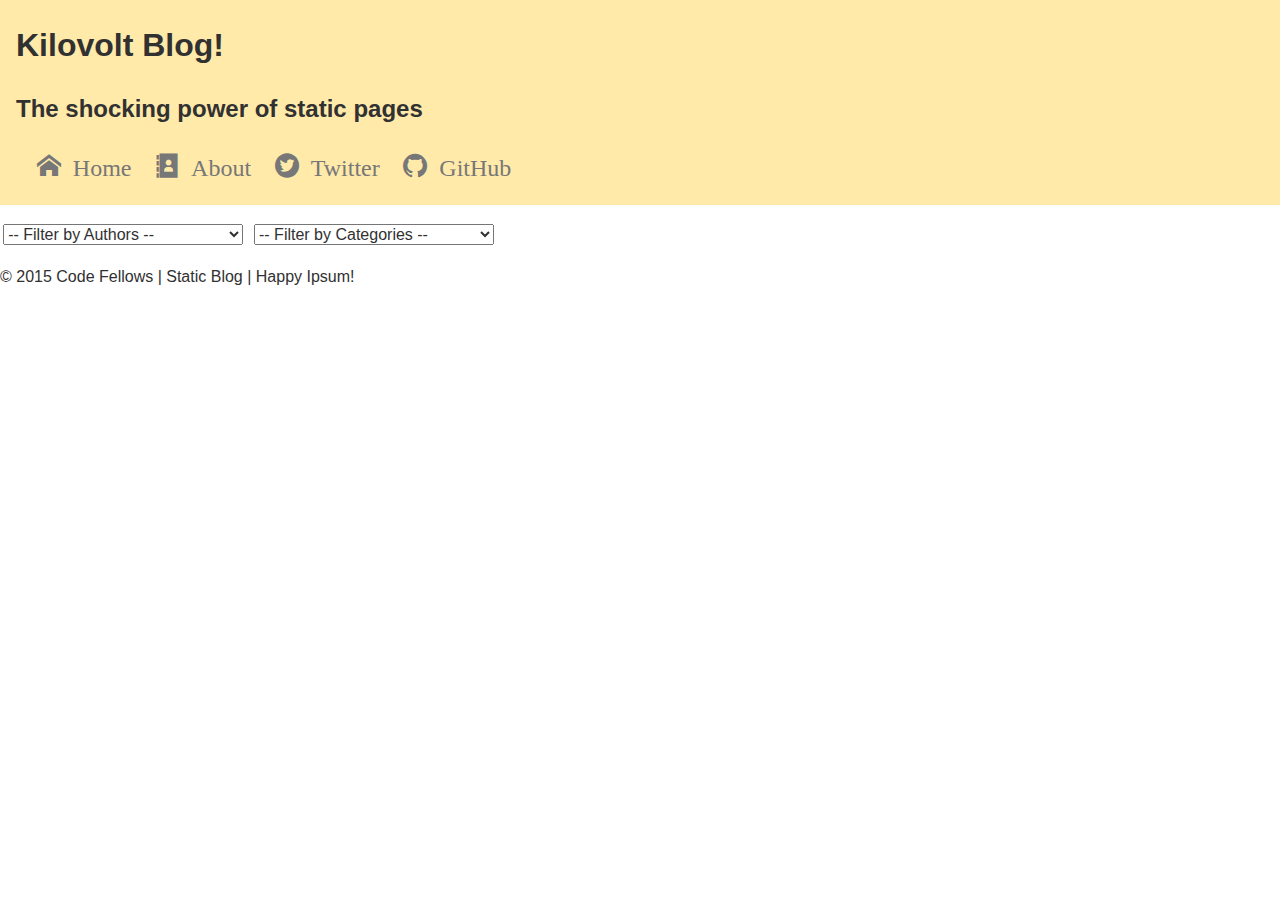
<file: portfolioprojectclass04/pair-assignment/starter-code/index.html>
<!DOCTYPE html>
<html lang="en">
  <head>
    <meta charset="UTF-8">
    <title>Blog</title>
    <meta name="viewport" content="width=device-width, initial-scale=1">
    <link rel="stylesheet" href="vendor/styles/normalize.css">
    <link rel="stylesheet" href="styles/icons.css">
    <link rel="stylesheet" href="styles/base.css">
    <link rel="stylesheet" href="styles/layout.css">
    <link rel="stylesheet" href="styles/modules.css">

    <!--
      TODO: Add a script tag to hold the Handlebars template.
        - Be sure to give it a meaningful id attribute.
        - Move your old template structure to here.
        - Insert placeholder keys.
        - If your object doesn't have values you need yet, you can add those properties in the model.
    -->

  </head>
  <body>
    <header class="site-header clearfix">
      <section class="heading-group-h1">
        <h1>
          Kilovolt Blog!
        </h1>
        <h2>The shocking power of static pages</h2>
      </section>
      <nav class="main-nav">
        <div class="icon-menu"></div>
        <ul>
          <li class="tab" data-content="articles"><a href="#" class="icon-home"> Home</a></li>
          <li class="tab" data-content="about"><a href="#" class="icon-address-book"> About</a></li>
          <li><a href="http://twitter.com/brookr" target="_blank" class="icon-twitter3"> Twitter</a></li>
          <li><a href="http://github.com/brookr" target="_blank" class="icon-github"> GitHub</a></li>
        </ul>
      </nav>
    </header>
    <main>
      <section id="articles" class="tab-content">
        <div>
          <ul id="filters">
            <li>
              <select id="author-filter">
                <option value="">-- Filter by Authors --</option>
              </select>
            </li>
            <li>
              <select id="category-filter">
                <option value="">-- Filter by Categories --</option>
              </select>
            </li>
          </ul>
        </div>
      </section>
      <section id="about" class="tab-content">
        <header>
          Welcome to my Blog
        </header>
        <section>
          <h1>Some of my intrests:</h1>
          <ul>
            <li>Coding</li>
            <li>Sharing what I've learned</li>
            <li>Hanging with my family</li>
          </ul>
        </section>
      </section>
    </main>
    <footer>
      &copy; 2015 Code Fellows | Static Blog | Happy Ipsum!
    </footer>

    <script src="https://ajax.googleapis.com/ajax/libs/jquery/2.1.4/jquery.min.js"></script>
    <!-- TODO: Include Handlebars.JS from a CDN -->
    <script src="scripts/blogArticles.js"></script>
    <script src="scripts/article.js"></script>
    <script src="scripts/articleView.js"></script>
  </body>
</html>
</file>
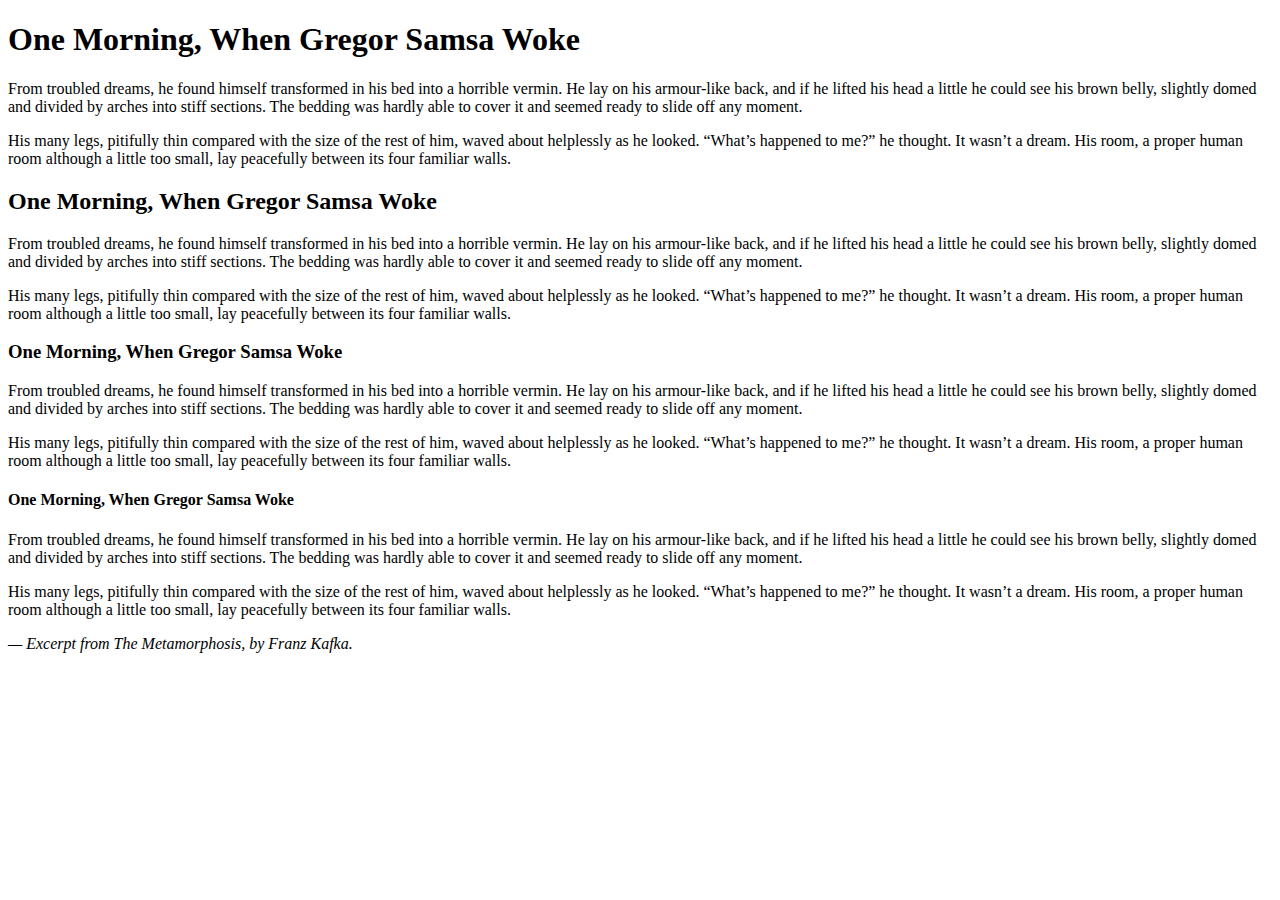
<file: portfolioprojectclass04/lecture/demo-code/typography/demo1/index.html>
<!DOCTYPE html>
<html>
<head>
  <title>CSS Demo 1</title>
  <meta charset="utf-8">
  <meta name="viewport" content="width=device-width, initial-scale=1">
  <link rel="stylesheet" type="text/css" href="styles/style.css">
</head>
  <body>
    <div class="article_container">
      <section class="article_content">
        <h1 class="article_header">One Morning, When Gregor Samsa Woke</h1>
        <p><span>From troubled dreams, <span>he <span>found</span> himself </span>transformed in his bed into a horrible vermin.</span> He lay on his armour-like back, and if he lifted his head a little he could see his brown belly, slightly domed and divided by arches into stiff sections. The bedding was hardly able to cover it and seemed ready to slide off any moment.</p>
        <p>His many legs, pitifully thin compared with the size of the rest of him, waved about helplessly as he looked. “What’s happened to me?” he thought. It wasn’t a dream. His room, a proper human room although a little too small, lay peacefully between its four familiar walls.</p>

        <h2 class="article_header">One Morning, When Gregor Samsa Woke</h2>
        <p>From troubled dreams, he found himself transformed in his bed into a horrible vermin. He lay on his armour-like back, and if he lifted his head a little he could see his brown belly, slightly domed and divided by arches into stiff sections. The bedding was hardly able to cover it and seemed ready to slide off any moment.</p>
        <p>His many legs, pitifully thin compared with the size of the rest of him, waved about helplessly as he looked. “What’s happened to me?” he thought. It wasn’t a dream. His room, a proper human room although a little too small, lay peacefully between its four familiar walls.</p>

        <h3 class="article_header">One Morning, When Gregor Samsa Woke</h3>
        <p>From troubled dreams, he found himself transformed in his bed into a horrible vermin. He lay on his armour-like back, and if he lifted his head a little he could see his brown belly, slightly domed and divided by arches into stiff sections. The bedding was hardly able to cover it and seemed ready to slide off any moment.</p>
        <p>His many legs, pitifully thin compared with the size of the rest of him, waved about helplessly as he looked. “What’s happened to me?” he thought. It wasn’t a dream. His room, a proper human room although a little too small, lay peacefully between its four familiar walls.</p>

        <h4 class="article_header">One Morning, When Gregor Samsa Woke</h4>
        <p>From troubled dreams, he found himself transformed in his bed into a horrible vermin. He lay on his armour-like back, and if he lifted his head a little he could see his brown belly, slightly domed and divided by arches into stiff sections. The bedding was hardly able to cover it and seemed ready to slide off any moment.</p>
        <p>His many legs, pitifully thin compared with the size of the rest of him, waved about helplessly as he looked. “What’s happened to me?” he thought. It wasn’t a dream. His room, a proper human room although a little too small, lay peacefully between its four familiar walls.</p>
        <p class="font_small text_muted">
          <em>— Excerpt from The Metamorphosis, by Franz Kafka.</em>
        </p>
      </section>
    </div>
  </body>
</html>
</file>
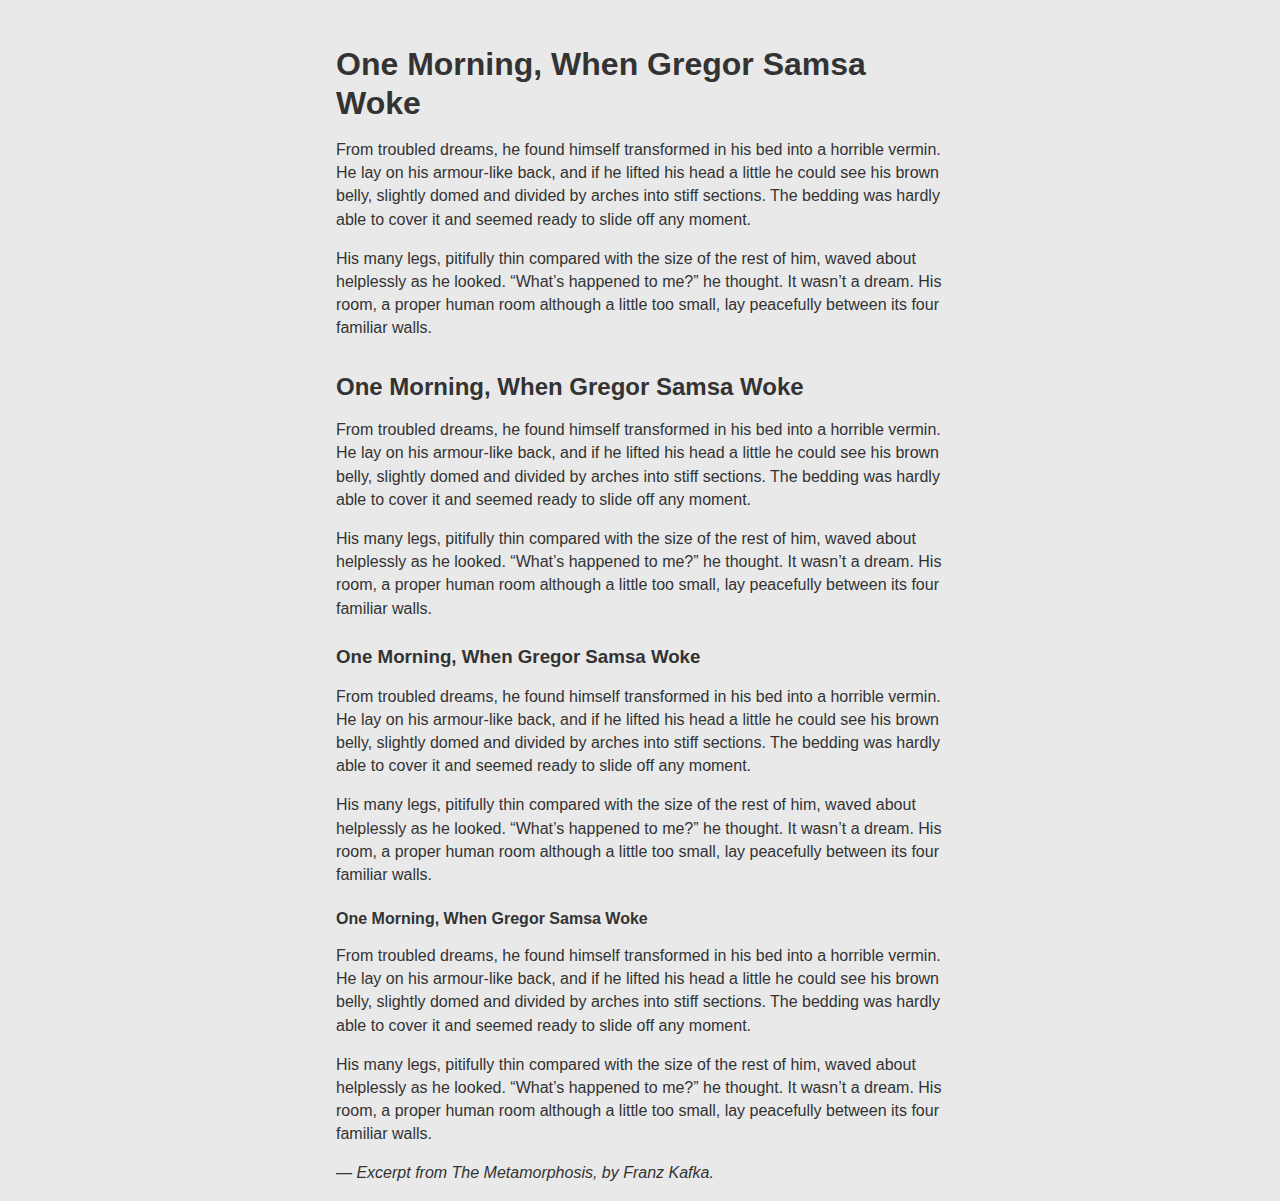
<file: portfolioprojectclass04/lecture/demo-code/typography/demo2/index.html>
<!DOCTYPE html>
<html>
<head>
  <title>CSS Demo 2</title>
  <meta charset="utf-8">
  <meta name="viewport" content="width=device-width, initial-scale=1">
  <link rel="stylesheet" type="text/css" href="styles/style.css">
</head>
  <body>
    <div class="article_container">
      <section class="article_content">
        <h1 class="article_header">One Morning, When Gregor Samsa Woke</h1>
        <p><span>From troubled dreams, <span>he <span>found</span> himself </span>transformed in his bed into a horrible vermin.</span> He lay on his armour-like back, and if he lifted his head a little he could see his brown belly, slightly domed and divided by arches into stiff sections. The bedding was hardly able to cover it and seemed ready to slide off any moment.</p>
        <p>His many legs, pitifully thin compared with the size of the rest of him, waved about helplessly as he looked. “What’s happened to me?” he thought. It wasn’t a dream. His room, a proper human room although a little too small, lay peacefully between its four familiar walls.</p>

        <h2 class="article_header">One Morning, When Gregor Samsa Woke</h2>
        <p>From troubled dreams, he found himself transformed in his bed into a horrible vermin. He lay on his armour-like back, and if he lifted his head a little he could see his brown belly, slightly domed and divided by arches into stiff sections. The bedding was hardly able to cover it and seemed ready to slide off any moment.</p>
        <p>His many legs, pitifully thin compared with the size of the rest of him, waved about helplessly as he looked. “What’s happened to me?” he thought. It wasn’t a dream. His room, a proper human room although a little too small, lay peacefully between its four familiar walls.</p>

        <h3 class="article_header">One Morning, When Gregor Samsa Woke</h3>
        <p>From troubled dreams, he found himself transformed in his bed into a horrible vermin. He lay on his armour-like back, and if he lifted his head a little he could see his brown belly, slightly domed and divided by arches into stiff sections. The bedding was hardly able to cover it and seemed ready to slide off any moment.</p>
        <p>His many legs, pitifully thin compared with the size of the rest of him, waved about helplessly as he looked. “What’s happened to me?” he thought. It wasn’t a dream. His room, a proper human room although a little too small, lay peacefully between its four familiar walls.</p>

        <h4 class="article_header">One Morning, When Gregor Samsa Woke</h4>
        <p>From troubled dreams, he found himself transformed in his bed into a horrible vermin. He lay on his armour-like back, and if he lifted his head a little he could see his brown belly, slightly domed and divided by arches into stiff sections. The bedding was hardly able to cover it and seemed ready to slide off any moment.</p>
        <p>His many legs, pitifully thin compared with the size of the rest of him, waved about helplessly as he looked. “What’s happened to me?” he thought. It wasn’t a dream. His room, a proper human room although a little too small, lay peacefully between its four familiar walls.</p>
        <p class="font_small text_muted">
          <em>— Excerpt from The Metamorphosis, by Franz Kafka.</em>
        </p>
      </section>
    </div>
  </body>
</html>
</file>
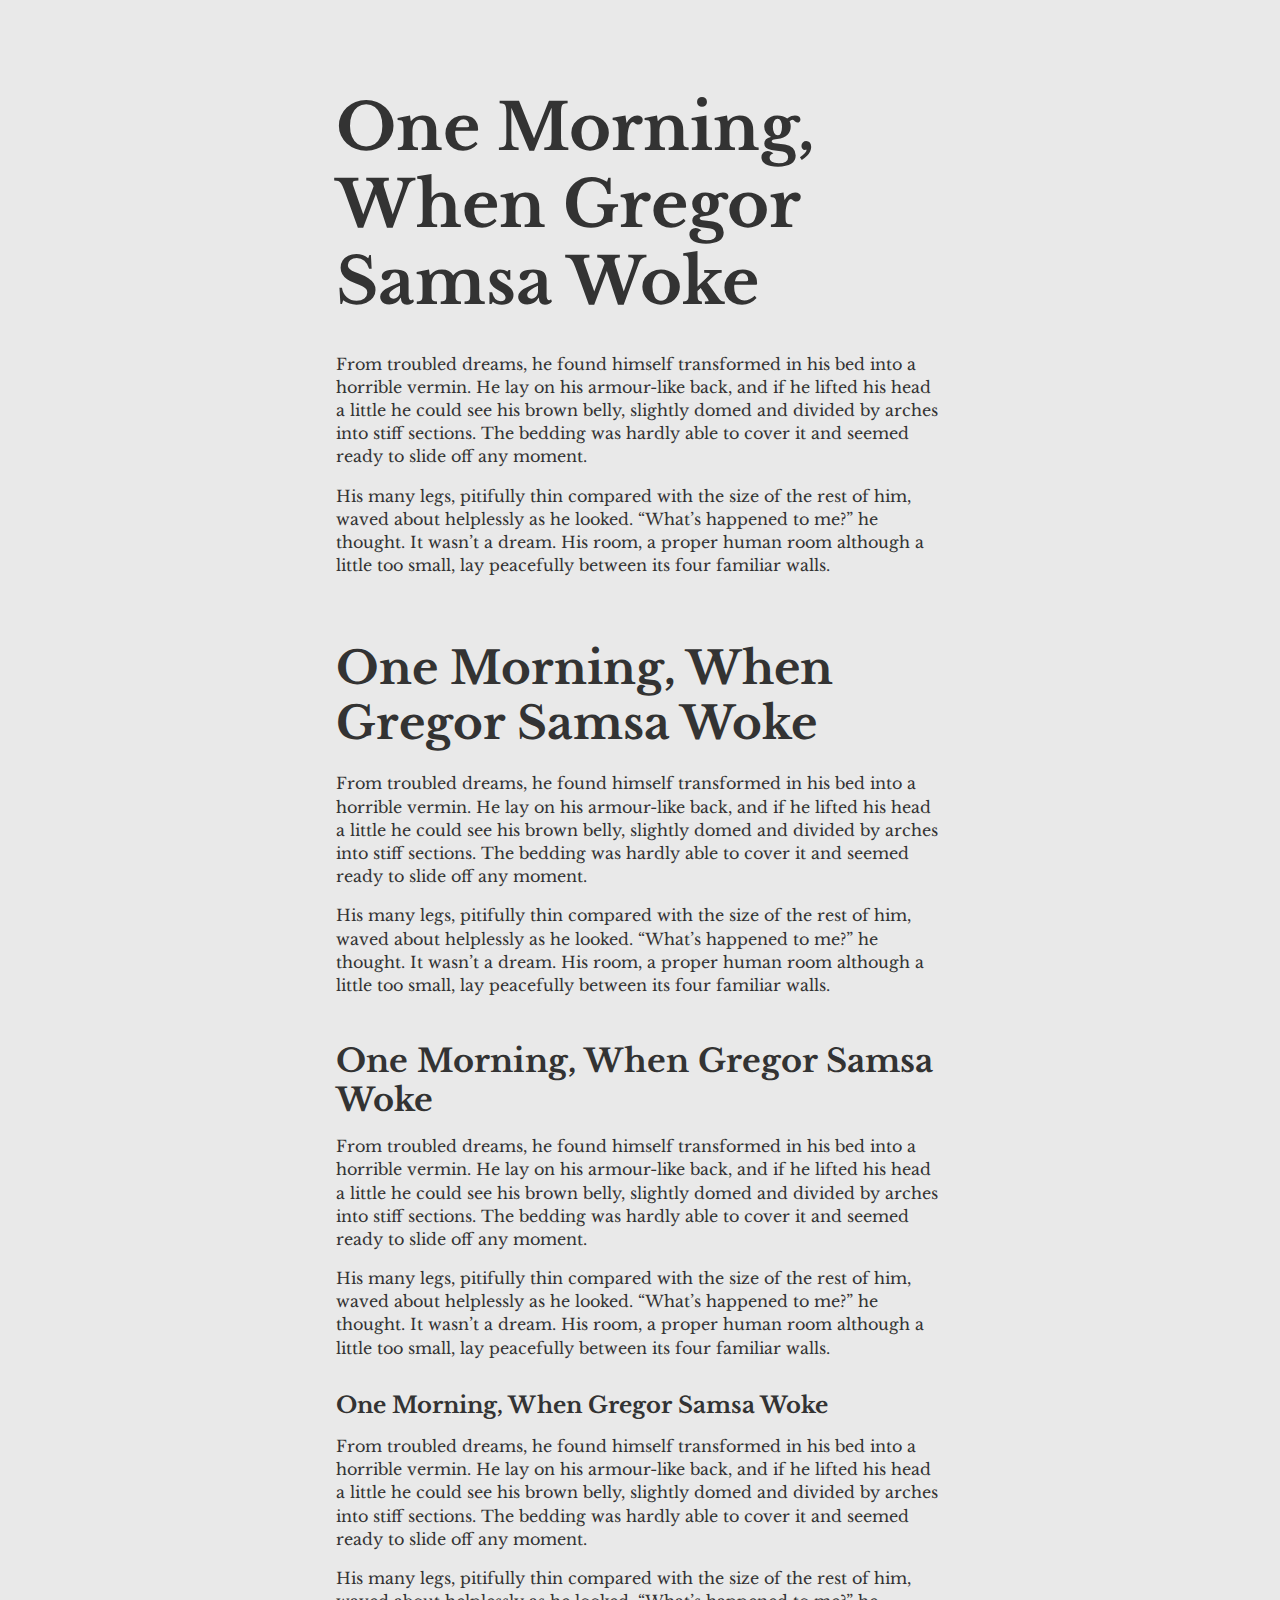
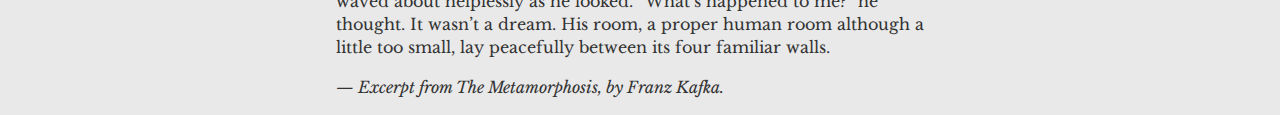
<file: portfolioprojectclass04/lecture/demo-code/typography/demo3/index.html>
<!DOCTYPE html>
<html>
<head>
  <title>CSS Demo 3</title>
  <meta charset="utf-8">
  <meta name="viewport" content="width=device-width, initial-scale=1">
  <link href="http://fonts.googleapis.com/css?family=Lato:400,400italic,700,700italic|Libre+Baskerville:400" rel="stylesheet" type="text/css">
  <link rel="stylesheet" type="text/css" href="styles/style.css">
</head>
  <body>
    <div class="article_container">
      <section class="article_content">
        <h1 class="article_header">One Morning, When Gregor Samsa Woke</h1>
        <p><span>From troubled dreams, <span>he <span>found</span> himself </span>transformed in his bed into a horrible vermin.</span> He lay on his armour-like back, and if he lifted his head a little he could see his brown belly, slightly domed and divided by arches into stiff sections. The bedding was hardly able to cover it and seemed ready to slide off any moment.</p>
        <p>His many legs, pitifully thin compared with the size of the rest of him, waved about helplessly as he looked. “What’s happened to me?” he thought. It wasn’t a dream. His room, a proper human room although a little too small, lay peacefully between its four familiar walls.</p>

        <h2 class="article_header">One Morning, When Gregor Samsa Woke</h2>
        <p>From troubled dreams, he found himself transformed in his bed into a horrible vermin. He lay on his armour-like back, and if he lifted his head a little he could see his brown belly, slightly domed and divided by arches into stiff sections. The bedding was hardly able to cover it and seemed ready to slide off any moment.</p>
        <p>His many legs, pitifully thin compared with the size of the rest of him, waved about helplessly as he looked. “What’s happened to me?” he thought. It wasn’t a dream. His room, a proper human room although a little too small, lay peacefully between its four familiar walls.</p>

        <h3 class="article_header">One Morning, When Gregor Samsa Woke</h3>
        <p>From troubled dreams, he found himself transformed in his bed into a horrible vermin. He lay on his armour-like back, and if he lifted his head a little he could see his brown belly, slightly domed and divided by arches into stiff sections. The bedding was hardly able to cover it and seemed ready to slide off any moment.</p>
        <p>His many legs, pitifully thin compared with the size of the rest of him, waved about helplessly as he looked. “What’s happened to me?” he thought. It wasn’t a dream. His room, a proper human room although a little too small, lay peacefully between its four familiar walls.</p>

        <h4 class="article_header">One Morning, When Gregor Samsa Woke</h4>
        <p>From troubled dreams, he found himself transformed in his bed into a horrible vermin. He lay on his armour-like back, and if he lifted his head a little he could see his brown belly, slightly domed and divided by arches into stiff sections. The bedding was hardly able to cover it and seemed ready to slide off any moment.</p>
        <p>His many legs, pitifully thin compared with the size of the rest of him, waved about helplessly as he looked. “What’s happened to me?” he thought. It wasn’t a dream. His room, a proper human room although a little too small, lay peacefully between its four familiar walls.</p>
        <p class="font_small text_muted">
          <em>— Excerpt from The Metamorphosis, by Franz Kafka.</em>
        </p>
      </section>
    </div>
  </body>
</html>
</file>
<file: portfolioprojectclass04/pair-assignment/starter-code/styles/icons.css>
@font-face {
	font-family: 'icomoon';
	src:url('fonts/icomoon.eot?wfb79s');
	src:url('fonts/icomoon.eot?wfb79s#iefix') format('embedded-opentype'),
		url('fonts/icomoon.ttf?wfb79s') format('truetype'),
		url('fonts/icomoon.woff?wfb79s') format('woff'),
		url('fonts/icomoon.svg?wfb79s#icomoon') format('svg');
	font-weight: normal;
	font-style: normal;
}

[class^="icon-"], [class*=" icon-"] {
	font-family: 'icomoon';
	speak: none;
	font-style: normal;
	font-weight: normal;
	font-variant: normal;
	text-transform: none;
	line-height: 1;

	/* Better Font Rendering =========== */
	-webkit-font-smoothing: antialiased;
	-moz-osx-font-smoothing: grayscale;
}

.icon-home:before {
	content: "\e908";
}
.icon-home3:before {
	content: "\e900";
}
.icon-address-book:before {
	content: "\e901";
}
.icon-rocket:before {
	content: "\e909";
}
.icon-power:before {
	content: "\e90a";
}
.icon-menu:before {
	content: "\e902";
}
.icon-link:before {
	content: "\e903";
}
.icon-happy:before {
	content: "\e904";
}
.icon-happy2:before {
	content: "\e905";
}
.icon-plus:before {
	content: "\e90b";
}
.icon-minus:before {
	content: "\e90c";
}
.icon-cross:before {
	content: "\e90d";
}
.icon-checkmark:before {
	content: "\e90e";
}
.icon-twitter3:before {
	content: "\e906";
}
.icon-github:before {
	content: "\e907";
}
</file>
<file: portfolioprojectclass04/pair-assignment/starter-code/styles/base.css>
img {
  max-width: 100%;
}

body {
  line-height: 1.5;
  font-size: 100%;
  color: #313131;
}

hr {
  margin: 1em;
  width: 80%;
}

/*TEXT STYLES
=======================================*/
p {
  font-size: 1em;
}

address {
  display: inline-block;
}

/*LINK STYLES
=======================================*/

a, a:link, a:active {
  text-decoration: none;
  color: #777;
}

a:hover, a:focus {
  color: #29506D;
}

a:visited {
}
</file>
<file: portfolioprojectclass04/pair-assignment/starter-code/styles/layout.css>
.pull-left {
  float: left;
}

.pull-right {
  float: right;
}

.clearfix::after {
  content: "";
  display: table;
  clear: both;
}

.heading-group-h1 {
  max-width: 80%;
}

#filters select {
  width: 90%;
  margin: .2em 5%;
}

@media only screen and (min-width: 640px) {
  .heading-group-h1 {
    padding: .1em .1em .1em 2em;
    float: none;
  }

  #filters select {
    width: 15em;
    margin: .2em .2em;
  }

  #filters li {
    width: 20em;
    display: inline;
  }
}
</file>
<file: portfolioprojectclass04/pair-assignment/starter-code/styles/modules.css>
.site-header {
  background: #FFEAAA;
}

.heading-group-h1 {
  float: left;
  padding: 0 0 .2em 1em;
}

.icon-menu {
  font-size: 3em;
  float: right;
}

.main-nav {
  padding: 0.1em;
}

.main-nav ul {
  display: none;
  padding: 0;
  list-style: none;
  clear: both;
}

.main-nav:hover ul {
  display: block;
}

.main-nav li {
  margin-right: .4em;
  font-size: 1.5em;
  padding: .5em .2em;
  border-bottom: 1px solid #ccc;
}

#filters {
  padding: 0;
  list-style: none;
}

.template {
  display: none;
}

.byline {
  color: #777;
}

.byline a {
  font-weight: bold;
  text-decoration: none;
}

@media only screen and (min-width: 640px) {
  .icon-menu {
    display: none;
  }

  .main-nav {
    padding: .2em .2em .2em 2em;
  }

  .main-nav ul {
    display: block;
  }

  .main-nav ul li {
    display: inline;
    border-bottom: none;
  }

  .main-nav ul li:hover a {
    color: #29506D;
  }

}
</file>
<file: portfolioprojectclass04/lecture/demo-code/typography/demo1/styles/style.css>
/*Uncomment to apply simple styling*/
/*html {
  margin: 0;
  padding: 0;
}

body {
  position:relative;
  background-color:#e9e9e9;
  font-family:Lato,sans-serif;
  font-size:1em;
  font-weight:400;
  line-height:1.45;
  color:#333;
}

.article_container {
  margin: 0 1em;
}

.article_content {
  max-width:38em;
  font-family: Lato, serif;
  margin: 0 auto;
}

.article_header {
  line-height:1.2;
  margin:1.414em 0 .5em;
  padding
}*/
</file>
<file: portfolioprojectclass04/lecture/demo-code/typography/demo2/styles/style.css>
/*Show self-hosted web font*/
@font-face {
    font-family: 'robotoregular';
    src: url('fonts/Roboto-Regular-webfont.eot');
    src: url('fonts/Roboto-Regular-webfont.eot?#iefix') format('embedded-opentype'),
         url('fonts/Roboto-Regular-webfont.woff') format('woff'),
         url('fonts/Roboto-Regular-webfont.ttf') format('truetype'),
         url('fonts/Roboto-Regular-webfont.svg#robotoregular') format('svg');
    font-weight: normal;
    font-style: normal;

}

/*Simple Styling*/
html {
  margin: 0;
  padding: 0;
}

body {
  position:relative;
  background-color:#e9e9e9;
  font-family:'Roboto-Regular-webfont',sans-serif;
  font-size:1em;
  font-weight:400;
  line-height:1.45;
  color:#333;
}


.article_container {
  margin: 0 1em;
}

.article_content {
  max-width:38em;
  margin: 0 auto;
}

.article_header {
  line-height:1.2;
  margin:1.414em 0 .5em;
  padding
}

/*Uncomment to demo type scale. Play with the values.*/
/*h1 {
  font-size: 3.998em;
}

h2 {
  font-size: 2.827em;
}

h3 {
  font-size: 1.999em;
}

h4 {
  font-size: 1.414em;
}*/


/*Uncomment to demo compounding em sizing*/
/*span {
  font-size: 1.5em;
}*/
</file>
<file: portfolioprojectclass04/lecture/demo-code/typography/demo3/styles/style.css>
html {
  margin: 0;
  padding: 0;
}

body {
  position:relative;
  background-color:#e9e9e9;
  font-family:Lato,sans-serif;
  font-size:1em;
  font-weight:400;
  line-height:1.45;
  color:#333;
}

.article_container {
  margin: 0 1em;
}

.article_content {
  max-width:38em;
  font-family:"Libre Baskerville", Lato, serif;
  margin: 0 auto;
}

.article_header {
  line-height:1.2;
  margin:1.414em 0 .5em;
  padding
}

h1 {
  font-size: 3.998em;
}

h2 {
  font-size: 2.827em;
}

h3 {
  font-size: 1.999em;
}

h4 {
  font-size: 1.414em;
}

/*Uncomment to demo compounding em sizing*/
/*span {
  font-size: 1.5em;
}*/
</file>
